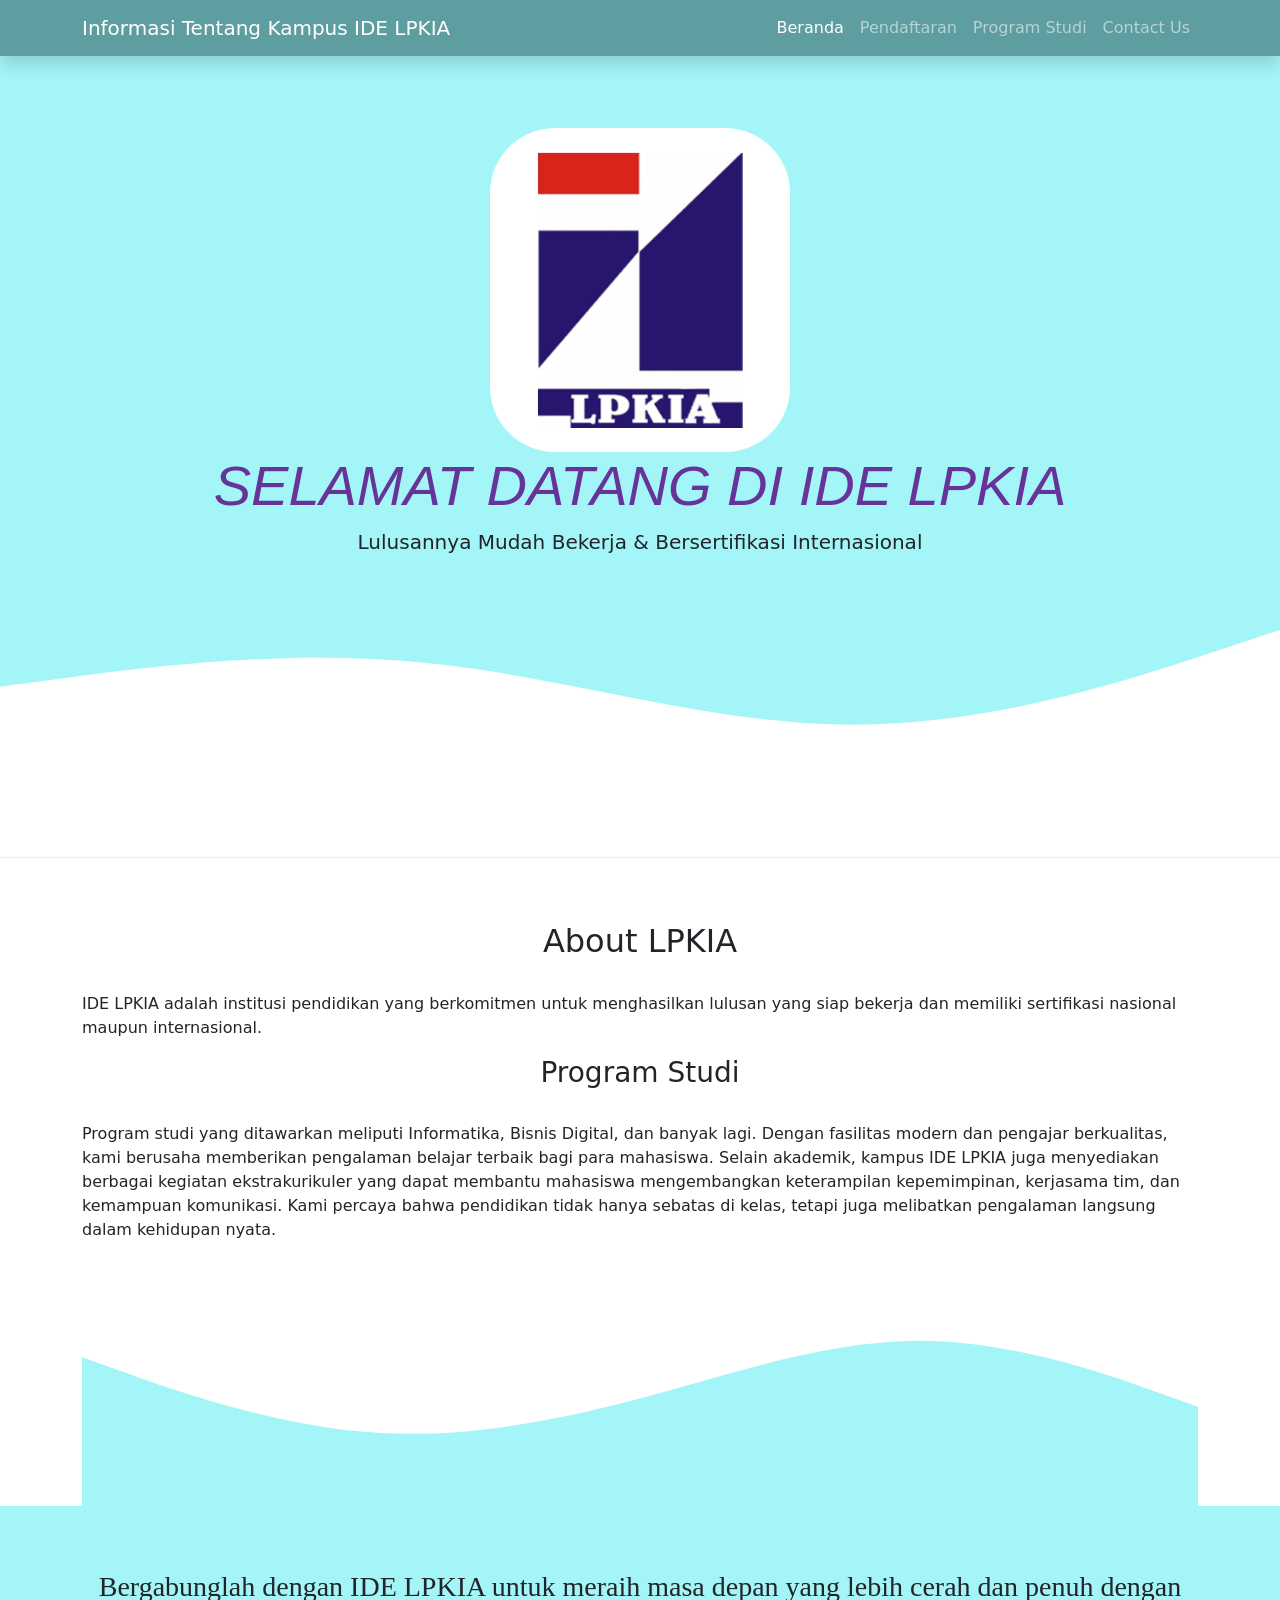
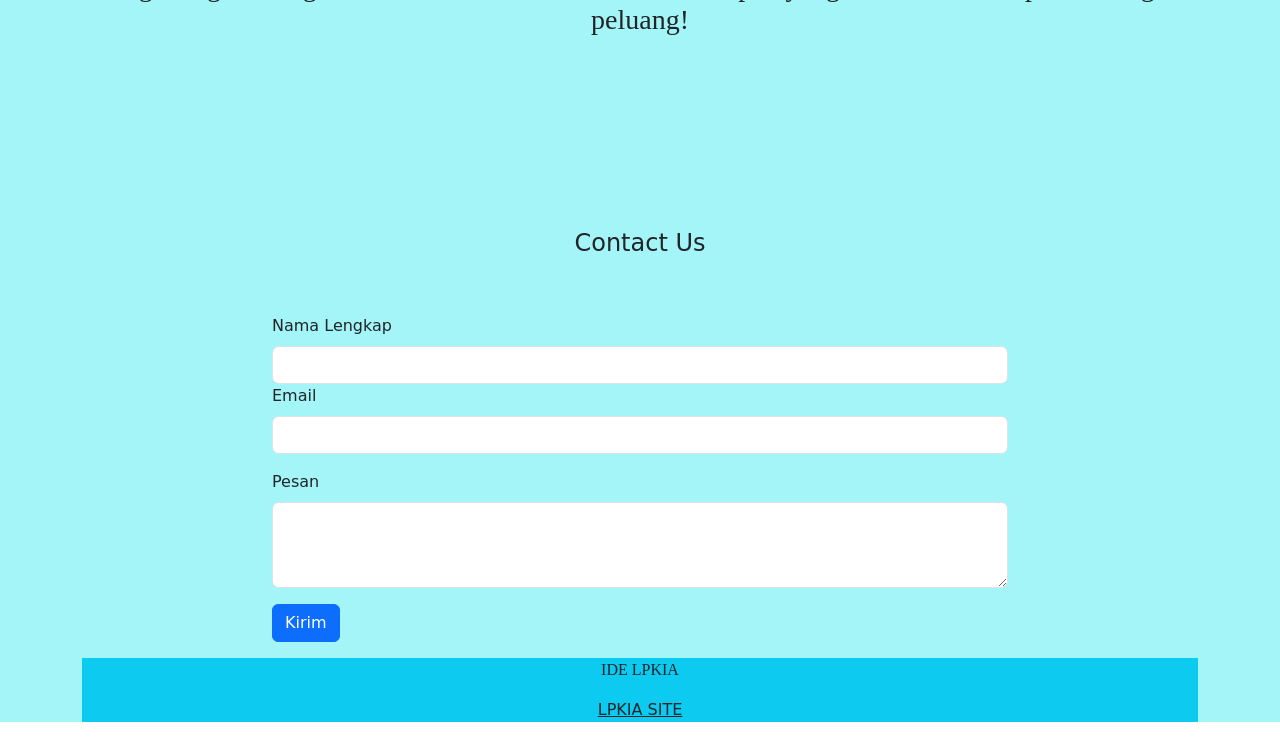
<file: my web.html>
<!doctype html>
<html lang="en">
<head>
    <!-- Required meta tags -->
    <meta charset="utf-8">
    <meta name="viewport" content="width=device-width, initial-scale=1">

    <!-- Bootstrap CSS -->
    <link href="https://cdn.jsdelivr.net/npm/bootstrap@5.0.1/dist/css/bootstrap.min.css" rel="stylesheet" integrity="sha384-+0n0xVW2eSR5OomGNYDnhzAbDsOXxcvSN1TPprVMTNDbiYZCxYbOOl7+AMvyTG2x" crossorigin="anonymous">

    <title>IDE LPKIA</title>
    <!---boostrep icon-->
    <link rel="stylesheet" href="https://cdn.jsdelivr.net/npm/bootstrap-icons@1.5.0/font/bootstrap-icons.css">

    <!---my css-->
    <link rel="stylesheet" href="style.css">
    <script src="https://cdn.jsdelivr.net/npm/bootstrap@5.0.1/dist/js/bootstrap.bundle.min.js" integrity="sha384-gtEjrD/SeCtmISkJkNUaaKMoLD0//ElJ19smozuHV6z3Iehds+3Ulb9Bn9Plx0x4" crossorigin="anonymous"></script>


</head>
<body id="home">
    <!----navbar-->
    <nav class="navbar navbar-expand-lg navbar-dark shadow fixed-top" style="background-color: cadetblue;">
        <div class="container">
            <a class="navbar-brand" href="#">Informasi Tentang Kampus IDE LPKIA</a>
            <button class="navbar-toggler" type="button" data-bs-toggle="collapse" data-bs-target="#navbarNav" aria-controls="navbarNav" aria-expanded="false" aria-label="Toggle navigation">
                <span class="navbar-toggler-icon"></span>
            </button>
            <div class="collapse navbar-collapse" id="navbarNav">
                <ul class="navbar-nav ms-auto">
                    <li class="nav-item">
                        <a class="nav-link active" aria-current="page" href="#home">Beranda</a>
                    </li>
                    <li class="nav-item">
                        <a class="nav-link" href="#about">Pendaftaran</a>
                    </li>
                    <li class="nav-item">
                        <a class="nav-link" href="#project">Program Studi</a>
                    </li>
                    <li class="nav-item">
                        <a class="nav-link" href="#contact">Contact Us</a>
                    </li>

                </ul>
            </div>
        </div>
    </nav>

    <!---akhir navbar-->
    <!--jumbotron-->

    <section class="jumbotron text-center">
        <img src="logo lpkia.png" alt="Khay" width="300" class="rectangle" />

        <h1 class="display-4">SELAMAT DATANG DI IDE LPKIA</h1>
        <p class="lead">Lulusannya Mudah Bekerja & Bersertifikasi Internasional</p>
        <svg xmlns="http://www.w3.org/2000/svg" viewBox="0 0 1440 320"><path fill="#fff" fill-opacity="1" d="M0,128L80,117.3C160,107,320,85,480,101.3C640,117,800,171,960,170.7C1120,171,1280,117,1360,90.7L1440,64L1440,320L1360,320C1280,320,1120,320,960,320C800,320,640,320,480,320C320,320,160,320,80,320L0,320Z"></path></svg>
    </section>
    <!--akhir jumbotron-->
    <!--about-->
    <section id="about">
        <div class="container">
            <div class="row text-center mb-4">
                <div class="col">
                    <h2>About LPKIA</h2>
                </div>
            </div>
            <div class="row justify-content-center">
                <div class="col">
                    <p>
                        IDE LPKIA adalah institusi pendidikan yang berkomitmen untuk menghasilkan lulusan yang siap bekerja dan memiliki sertifikasi nasional maupun internasional.


                    </p>
                    <div class="container">
                        <div class="row text-center mb-4">
                            <div class="col">
                                <h3>Program Studi</h3>
                            </div>
                        </div>
                    </div>
                    <div class="col">
                        <p>
                            Program studi yang ditawarkan meliputi Informatika, Bisnis Digital, dan banyak lagi. Dengan fasilitas modern dan pengajar berkualitas, kami berusaha memberikan pengalaman belajar terbaik bagi para mahasiswa.

                            Selain akademik, kampus IDE LPKIA juga menyediakan berbagai kegiatan ekstrakurikuler yang dapat membantu mahasiswa mengembangkan keterampilan kepemimpinan, kerjasama tim, dan kemampuan komunikasi.
                            Kami percaya bahwa pendidikan tidak hanya sebatas di kelas, tetapi juga melibatkan pengalaman langsung dalam kehidupan nyata.
                        </p>
                    </div>
                </div>
            </div>
            <svg xmlns="http://www.w3.org/2000/svg" viewBox="0 0 1440 320"><path fill="rgb(163, 245, 248)" fill-opacity="1" d="M0,128L60,149.3C120,171,240,213,360,224C480,235,600,213,720,181.3C840,149,960,107,1080,106.7C1200,107,1320,149,1380,170.7L1440,192L1440,320L1380,320C1320,320,1200,320,1080,320C960,320,840,320,720,320C600,320,480,320,360,320C240,320,120,320,60,320L0,320Z"></path></svg>
    </section>

    <!--akhir about-->
    <!---projek-->
    <section id="project">
        <div class="container">
            <div class="row text-center">
                <div class="col">
                    <h3 style="font-family: 'Calibri;">Bergabunglah dengan IDE LPKIA untuk meraih masa depan yang lebih cerah dan penuh dengan peluang!</h3>
                    <br>
                </div>
            </div>

            <!--akhir projek-->
            <!---kontak-->
            <br>
            <br>
            <br>
            <br>
            <section id="contact">
                <div class="kontainer">
                    <div class="row text-center">
                        <div class="col">
                            <h4>Contact Us</h4>
                            <br>
                            <br>
                        </div>
                    </div>
                    <div class="row justify-content-center">
                        <div class="col-md-8">
                            <form>
                                <div class="mb-3">
                                    <label for="name" class="form-label">Nama Lengkap</label>
                                    <input type="text" class="form-control" id="name" aria-describedby="name">
                                    <div class="mb-3">
                                        <label for="email" class="form-label">Email </label>
                                        <input type="email" class="form-control" id="email" aria-describedby="email">
                                    </div>
                                    <div class="mb-3">
                                        <label for="pesan" class="form-label">Pesan</label>
                                        <textarea class="form-control" id="pesan" rows="3"></textarea>
                                    </div>
                                    <button type="submit" class="btn btn-primary">Kirim</button>
                            </form>
                        </div>
                    </div>
                </div>
            </section>
            <!---footer-->
            <footer class="bg-info text-with text-center">
                <p style="font-family: 'Times New Roman', Times, serif">IDE LPKIA</p>
                     <p><a href="https://lpkia.ac.id/" class="text-dark">LPKIA SITE</a> </p>
            </footer>
            <!--akhir footer-->
            <!--akhir kontak-->
            <!-- Optional JavaScript; choose one of the two! -->
            <!-- Option 1: Bootstrap Bundle with Popper -->
            
            <!-- Option 2: Separate Popper and Bootstrap JS -->
            <!--
            <script src="https://cdn.jsdelivr.net/npm/@popperjs/core@2.9.2/dist/umd/popper.min.js" integrity="sha384-IQsoLXl5PILFhosVNubq5LC7Qb9DXgDA9i+tQ8Zj3iwWAwPtgFTxbJ8NT4GN1R8p" crossorigin="anonymous"></script>
            <script src="https://cdn.jsdelivr.net/npm/bootstrap@5.0.1/dist/js/bootstrap.min.js" integrity="sha384-Atwg2Pkwv9vp0ygtn1JAojH0nYbwNJLPhwyoVbhoPwBhjQPR5VtM2+xf0Uwh9KtT" crossorigin="anonymous"></script>
            -->
</body>
</html>
</file>
<file: style.css>
.jumbotron {
  padding-top: 8rem;
    background-color: rgb(163, 245, 248);
	
}
#project {
    background-color: rgb(163, 245, 248);

}
.footer {
    background-color: cadetblue;
   
}
section {
    padding-top: 4rem;
	
}

h1 {
    color : rebeccapurple;
    font-family : sans-serif ; 
    font-style: italic;
}
</file>
